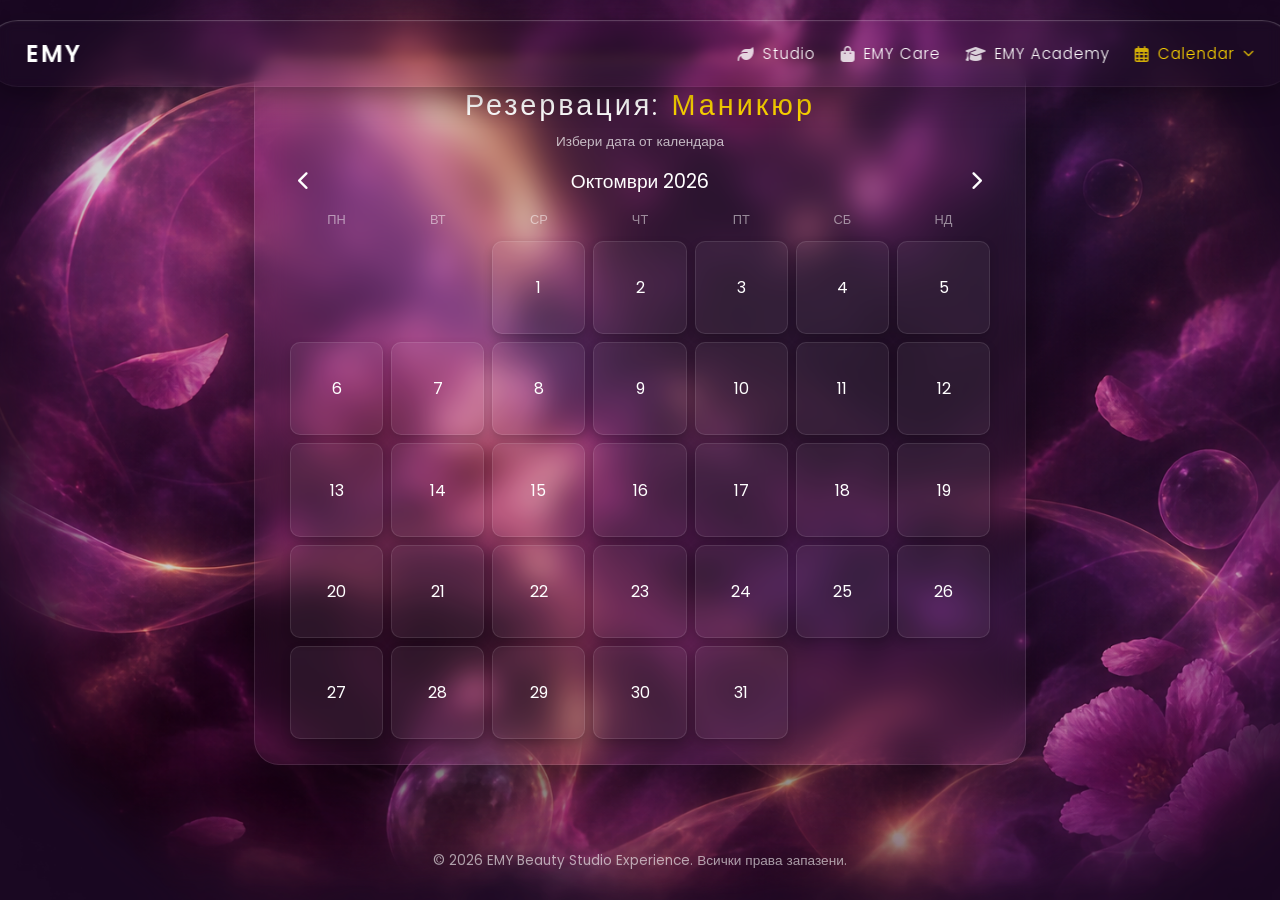
<file: manicure.html>
<!DOCTYPE html>
<html lang="bg">
<head>
    <meta charset="UTF-8">
    <meta name="viewport" content="width=device-width, initial-scale=1.0">
    <title>EMY | Резервация Маникюр</title>
    <link rel="stylesheet" href="https://cdnjs.cloudflare.com/ajax/libs/font-awesome/6.4.0/css/all.min.css">
    <link href="https://fonts.googleapis.com/css2?family=Poppins:wght@300;400;500;600&display=swap" rel="stylesheet">
    
    <!-- Твоите основни стилове -->
    <link rel="stylesheet" href="css/layout.css">
    <link rel="stylesheet" href="css/glass.css">
    <link rel="stylesheet" href="css/home.css">
    
    <style>
        /* Фулскрийн лайаут: Хедър горе, Календар в средата, Фуутър долу (без скрол) */
        body { 
            margin: 0; 
            padding: 0; 
            background: #1a0822; 
            font-family: 'Poppins', sans-serif; 
            color: #fff; 
            height: 100vh; 
            display: flex; 
            flex-direction: column; 
            overflow: hidden; 
        }
        
        .bg-img { 
            position: fixed; 
            top: 0; 
            left: 0; 
            width: 100%; 
            height: 100%; 
            object-fit: cover; 
            z-index: -1; 
            filter: brightness(0.85); 
        }
        
        /* Обвивка за центриране на календара в свободното пространство */
        .calendar-wrapper {
            flex: 1; 
            display: flex;
            align-items: center;
            justify-content: center;
            padding: 10px;
        }

        .large-calendar-container { 
            width: 100%;
            max-width: 700px; 
            padding: 25px 35px; 
            background: rgba(255, 255, 255, 0.03); 
            backdrop-filter: blur(15px); 
            -webkit-backdrop-filter: blur(15px);
            border: 1px solid rgba(255, 255, 255, 0.1); 
            border-top: 1px solid rgba(255, 215, 0, 0.3); 
            border-radius: 25px; 
            box-shadow: 0 20px 50px rgba(0, 0, 0, 0.5); 
            text-align: center; 
        }
        
        .service-title { font-size: 1.8rem; font-weight: 300; letter-spacing: 3px; margin: 0 0 5px 0; }
        .service-title span { color: #ffd700; font-weight: 500; }
        
        .month-header { display: flex; justify-content: space-between; align-items: center; margin: 12px 0; font-size: 1.2rem; }
        .month-header i { cursor: pointer; padding: 8px; transition: color 0.3s; }
        .month-header i:hover { color: #ffd700; }
        
        .grid-calendar { display: grid; grid-template-columns: repeat(7, 1fr); gap: 8px; }
        .grid-day-name { font-size: 0.8rem; color: rgba(255,255,255,0.5); margin-bottom: 4px; text-transform: uppercase; }
        
        /* Плаващите бутони (дати) */
        .grid-date { aspect-ratio: 1; display: flex; align-items: center; justify-content: center; font-size: 1rem; background: rgba(255, 255, 255, 0.05); border: 1px solid rgba(255, 255, 255, 0.1); border-radius: 10px; cursor: pointer; transition: all 0.3s cubic-bezier(0.4, 0, 0.2, 1); box-shadow: 0 4px 10px rgba(0,0,0,0.2); }
        .grid-date:hover:not(.empty) { transform: translateY(-4px) scale(1.05); background: rgba(255, 215, 0, 0.15); border-color: #ffd700; color: #ffd700; box-shadow: 0 10px 20px rgba(255, 215, 0, 0.2); z-index: 10; }
        .grid-date.empty { background: transparent; border: none; box-shadow: none; cursor: default; }

        /* Поп-ъп модал за резервация */
        .modal-overlay { position: fixed; top: 0; left: 0; width: 100%; height: 100%; background: rgba(0, 0, 0, 0.7); backdrop-filter: blur(10px); display: none; align-items: center; justify-content: center; z-index: 9999; opacity: 0; transition: opacity 0.3s ease; }
        .modal-overlay.active { display: flex; opacity: 1; }
        .modal-box { width: 90%; max-width: 380px; background: rgba(30, 10, 40, 0.85); border: 1px solid rgba(255, 215, 0, 0.3); border-radius: 20px; padding: 25px; text-align: center; transform: scale(0.9); transition: transform 0.3s ease; box-shadow: 0 20px 50px rgba(0,0,0,0.6); position: relative; }
        .modal-overlay.active .modal-box { transform: scale(1); }
        .close-modal { position: absolute; top: 12px; right: 18px; font-size: 1.4rem; cursor: pointer; transition: color 0.3s; }
        .close-modal:hover { color: #ffd700; }
        
        .modal-input { width: 100%; box-sizing: border-box; padding: 10px 12px; margin: 8px 0; background: rgba(255, 255, 255, 0.05); border: 1px solid rgba(255, 255, 255, 0.2); border-radius: 10px; color: #fff; font-family: 'Poppins', sans-serif; outline: none; transition: border-color 0.3s; }
        .modal-input:focus { border-color: #ffd700; }
        .modal-btn { width: 100%; padding: 10px; margin-top: 12px; background: linear-gradient(135deg, #ffd700, #daa520); border: none; border-radius: 10px; color: #000; font-weight: 600; font-size: 0.95rem; cursor: pointer; transition: transform 0.2s; }
        .modal-btn:hover { transform: scale(1.03); }

        /* Стил за стъкленото падащо меню в хедъра */
        .nav-dropdown { position: relative; display: flex; align-items: center; }
        .dropdown-content { position: absolute; top: 100%; left: 50%; transform: translateX(-50%) translateY(15px); opacity: 0; visibility: hidden; background: rgba(20, 5, 25, 0.75); backdrop-filter: blur(15px); border: 1px solid rgba(255, 255, 255, 0.1); border-top: 1px solid rgba(255, 215, 0, 0.4); border-radius: 14px; box-shadow: 0 15px 35px rgba(0, 0, 0, 0.4); padding: 8px; display: flex; flex-direction: column; gap: 4px; min-width: 150px; z-index: 1500; transition: all 0.3s cubic-bezier(0.4, 0, 0.2, 1); }
        .nav-dropdown:hover .dropdown-content { opacity: 1; visibility: visible; transform: translateX(-50%) translateY(5px); }
        .dropdown-content a { padding: 10px 14px !important; border-radius: 8px; background: rgba(255, 255, 255, 0.02); text-decoration: none; color: #fff; font-size: 0.9rem; transition: all 0.3s ease !important; display: block; }
        .dropdown-content a:hover { background: rgba(255, 215, 0, 0.15) !important; color: #ffd700 !important; }
    </style>
</head>
<body>
    <img src="emy-bg.png" class="bg-img" alt="Background">

    <!-- ОРИГИНАЛЕН ХЕДЪР С ПАДАЩОТО МЕНЮ -->
    <header class="emy-header" style="padding: 15px 40px; display: flex; justify-content: space-between; align-items: center;">
        <div class="logo-area" style="display: flex; align-items: center; gap: 10px;">
            <a href="index.html" style="text-decoration: none; color: #fff; font-size: 1.5rem; font-weight: 600; letter-spacing: 2px;">EMY</a>
        </div>
        <nav class="header-nav" style="display: flex; gap: 25px; align-items: center;">
            <a href="index.html" style="text-decoration: none; color: #fff; font-size: 0.95rem;"><i class="fas fa-leaf"></i> Studio</a>
            <a href="index.html" style="text-decoration: none; color: #fff; font-size: 0.95rem;"><i class="fas fa-shopping-bag"></i> EMY Care</a>
            <a href="index.html" style="text-decoration: none; color: #fff; font-size: 0.95rem;"><i class="fas fa-graduation-cap"></i> EMY Academy</a>
            
            <!-- Падащо меню за Календар -->
            <div class="nav-dropdown">
                <a href="#" style="text-decoration: none; color: #ffd700; font-size: 0.95rem; cursor: default;"><i class="far fa-calendar-alt"></i> Calendar <i class="fas fa-chevron-down" style="font-size: 0.7rem;"></i></a>
                <div class="dropdown-content">
                    <a href="manicure.html">Маникюр</a>
                    <a href="pedicure.html">Педикюр</a>
                    <a href="lashes.html">Мигли</a>
                    <a href="makeup.html">Грим</a>
                </div>
            </div>
        </nav>
    </header>

    <!-- КАЛЕНДАР НА ЦЯЛ ЕКРАН В СРЕДАТА -->
    <main class="calendar-wrapper">
        <div class="large-calendar-container">
            <h1 class="service-title">Резервация: <span>Маникюр</span></h1>
            <p style="color: rgba(255,255,255,0.7); margin: 0 0 10px 0; font-size: 0.85rem;">Избери дата от календара</p>

            <div class="month-header">
                <i class="fas fa-chevron-left" onclick="changeMonth(-1)"></i>
                <span id="currentMonthLabel">Октомври 2026</span>
                <i class="fas fa-chevron-right" onclick="changeMonth(1)"></i>
            </div>

            <div class="grid-calendar">
                <div class="grid-day-name">Пн</div><div class="grid-day-name">Вт</div><div class="grid-day-name">Ср</div>
                <div class="grid-day-name">Чт</div><div class="grid-day-name">Пт</div><div class="grid-day-name">Сб</div><div class="grid-day-name">Нд</div>
                
                <div id="daysContainer" style="display: contents;"></div>
            </div>
        </div>
    </main>

    <!-- ОРИГИНАЛЕН ФУУТЪР -->
    <footer class="emy-footer" style="padding: 15px 40px; text-align: center; font-size: 0.85rem; color: rgba(255,255,255,0.6);">
        <p>&copy; 2026 EMY Beauty Studio Experience. Всички права запазени.</p>
    </footer>

    <!-- ПОП-ЪП ПРОЗОРЕЦ ЗА РЕЗЕРВАЦИЯ -->
    <div class="modal-overlay" id="bookingModal">
        <div class="modal-box">
            <i class="fas fa-times close-modal" onclick="closeModal()"></i>
            <h2 style="font-weight: 400; margin-bottom: 5px; font-size: 1.3rem;">Запази час</h2>
            <p id="modalDateDisplay" style="color: #ffd700; margin-bottom: 15px; font-size: 0.95rem;"></p>
            
            <select class="modal-input" id="timeSelect">
                <option value="10:00">10:00 ч.</option>
                <option value="13:30">13:30 ч.</option>
                <option value="16:00">16:00 ч.</option>
            </select>
            <input type="text" class="modal-input" placeholder="Твоето име" id="clientName">
            <input type="tel" class="modal-input" placeholder="Телефонен номер" id="clientPhone">
            
            <button class="modal-btn" onclick="submitBooking()">ПОТВЪРДИ ЧАСА</button>
        </div>
    </div>

    <!-- СКРИПТ ЗА КАЛЕНДАРА И МОДАЛА -->
    <script>
        const daysContainer = document.getElementById('daysContainer');
        const modal = document.getElementById('bookingModal');
        const modalDateDisplay = document.getElementById('modalDateDisplay');
        let selectedFullDate = "";

        function renderDays() {
            daysContainer.innerHTML = '';
            // Празни полета за отстъп в началото на месеца
            for(let i = 0; i < 2; i++) {
                daysContainer.innerHTML += `<div class="grid-date empty"></div>`;
            }
            // Дати от 1 до 31
            for(let d = 1; d <= 31; d++) {
                const dayEl = document.createElement('div');
                dayEl.className = 'grid-date';
                dayEl.innerText = d;
                dayEl.onclick = () => openModal(d);
                daysContainer.appendChild(dayEl);
            }
        }

        function openModal(day) {
            const monthText = document.getElementById('currentMonthLabel').innerText;
            selectedFullDate = `${day} ${monthText}`;
            modalDateDisplay.innerText = selectedFullDate;
            modal.classList.add('active');
        }

        function closeModal() {
            modal.classList.remove('active');
        }

        function submitBooking() {
            const name = document.getElementById('clientName').value;
            if(!name) {
                alert("Моля, въведете вашето име!");
                return;
            }
            alert(`Успешно запазен час за Маникюр на ${selectedFullDate}!`);
            closeModal();
        }

        function changeMonth(direction) {
            // Тук може да се надгради смяната на месеците при нужда
        }

        renderDays();
    </script>
</body>
</html>
</file>
<file: css/layout.css>
/* =========================================
   PHASE 2: GLOBAL LAYOUT & NAVIGATION
========================================= */

/* Самият стъклен панел на хедъра */
/* Самият стъклен панел на хедъра */
.emy-header {
    position: fixed;
    top: 20px;
    left: 50%;
    transform: translateX(-50%);
    width: 96%;
    max-width: 1600px;
    z-index: 1000;
    
    display: flex;
    justify-content: space-between;
    align-items: center;
    padding: 12px 30px;
    
    /* Максимална прозрачност - сваляме белия фон до 1% */
    background: rgba(255, 255, 255, 0.01);
    
    /* По-лек блър, за да не създава млечен/матиран ефект */
    backdrop-filter: blur(6px);
    -webkit-backdrop-filter: blur(6px);
    
    /* Изтъняваме отблясъците по ръбовете, за да е още по-фино */
    border: 1px solid rgba(255, 255, 255, 0.05);
    border-top: 1px solid rgba(255, 255, 255, 0.2);
    border-left: 1px solid rgba(255, 255, 255, 0.15);
    border-radius: 40px;
    
    /* Олекотена сянка */
    box-shadow: 0 10px 30px rgba(0, 0, 0, 0.3), inset 0 1px 2px rgba(255, 255, 255, 0.05);
    
    font-family: 'Poppins', sans-serif;
    color: #fff;
}

/* 1. ЛЯВА ЧАСТ (ЛОГО) */
.header-logo {
    display: flex;
    align-items: center;
    gap: 15px;
    cursor: pointer;
}

/* Новият дизайн за хамбургер бутона */
.hamburger-menu {
    width: 40px;
    height: 40px;
    display: flex;
    align-items: center;
    justify-content: center;
    font-size: 1.2rem;
    color: #fff;
    border: 1px solid rgba(255, 255, 255, 0.2);
    border-radius: 50%;
    transition: all 0.3s ease;
}

.hamburger-menu:hover {
    background: rgba(255, 255, 255, 0.1);
    color: #ffd700; /* Златен акцент при ховър */
    border-color: rgba(255, 215, 0, 0.5);
}

.logo-text {
    display: flex;
    flex-direction: column;
}

.logo-title {
    font-size: 1.4rem;
    font-weight: 400;
    letter-spacing: 3px;
    line-height: 1;
}

.logo-sub {
    font-size: 0.6rem;
    font-weight: 300;
    text-transform: uppercase;
    letter-spacing: 1.5px;
    color: rgba(255, 255, 255, 0.7);
    margin-top: 2px;
}

/* 2. ЦЕНТРАЛНА ЧАСТ (МЕНЮ) */
.header-nav {
    display: flex;
    gap: 30px;
    align-items: center;
}

.header-nav a {
    color: #fff;
    text-decoration: none;
    font-size: 0.85rem;
    font-weight: 300;
    letter-spacing: 1px;
    display: flex;
    align-items: center;
    gap: 8px;
    transition: all 0.3s ease;
}

.header-nav a:hover {
    color: #ffd700;
    text-shadow: 0 0 10px rgba(255, 215, 0, 0.3);
}

.header-nav a i:not(.arrow) {
    font-size: 1rem;
    opacity: 0.8;
}

.header-nav a .arrow {
    font-size: 0.6rem;
    opacity: 0.5;
    margin-left: 2px;
}

/* 3. ДЯСНА ЧАСТ (ПОТРЕБИТЕЛ И СОЦИАЛНИ) */
.header-actions {
    display: flex;
    align-items: center;
    gap: 20px;
}

.my-emy {
    color: #fff;
    text-decoration: none;
    font-size: 0.85rem;
    font-weight: 300;
    display: flex;
    align-items: center;
    gap: 8px;
    transition: color 0.3s ease;
}

.my-emy:hover {
    color: #ffd700;
}

.separator {
    width: 1px;
    height: 20px;
    background: rgba(255, 255, 255, 0.2);
}

.socials {
    display: flex;
    gap: 15px;
    align-items: center;
}

.socials a {
    color: #fff;
    text-decoration: none;
    font-size: 1rem;
    opacity: 0.7;
    transition: all 0.3s ease;
}

.socials a:hover {
    opacity: 1;
    color: #ffd700;
    transform: translateY(-2px);
}

/* =========================================
   МОБИЛНА ВЕРСИЯ (RESPONSIVE DESIGN)
========================================= */
@media (max-width: 1024px) {
    /* Скриваме големите менюта на екрани под 1024px */
    .header-nav, 
    .header-actions {
        display: none;
    }
    
    /* Адаптираме стъкления панел за телефон */
    .emy-header {
        width: 90%;
        padding: 12px 20px;
        top: 15px;
    }

    /* Намаляваме леко шрифта на логото */
    .logo-title {
        font-size: 1.2rem;
    }
    
    .logo-sub {
        font-size: 0.5rem;
    }
    
    /* Хамбургер бутонът минава вдясно */
    .header-logo {
        width: 100%;
        justify-content: space-between;
        flex-direction: row-reverse; /* Слага бутона вдясно, а логото вляво */
    }
}

/* =========================================
   МОБИЛНО МЕНЮ (СТЪКЛЕН OVERLAY)
========================================= */
.mobile-menu-overlay {
    position: fixed;
    top: 0;
    left: 0;
    width: 100vw;
    height: 100vh;
    z-index: 2000; /* Най-отгоре, над всичко друго */
    
    /* Супер силен кристален блър, за да се чете текстът */
    background: rgba(20, 5, 25, 0.4); 
    backdrop-filter: blur(25px);
    -webkit-backdrop-filter: blur(25px);
    
    display: flex;
    flex-direction: column;
    align-items: center;
    justify-content: center;
    gap: 40px;
    
    /* Скрито по подразбиране с плавна анимация */
    opacity: 0;
    visibility: hidden;
    transform: translateY(-30px);
    transition: all 0.4s cubic-bezier(0.4, 0, 0.2, 1);
}

/* Класът, който JavaScript добавя, за да покаже менюто */
.mobile-menu-overlay.active {
    opacity: 1;
    visibility: visible;
    transform: translateY(0);
}

/* Бутонът X за затваряне */
.close-btn {
    position: absolute;
    top: 30px;
    right: 30px;
    font-size: 2.5rem;
    color: #fff;
    cursor: pointer;
    transition: color 0.3s ease, transform 0.3s ease;
}

.close-btn:hover {
    color: #ffd700;
    transform: rotate(90deg);
}

/* Линковете вътре в мобилното меню */
.mobile-nav {
    display: flex;
    flex-direction: column;
    align-items: center;
    gap: 30px;
}

.mobile-nav a {
    color: #fff;
    text-decoration: none;
    font-size: 1.8rem;
    font-weight: 300;
    letter-spacing: 2px;
    display: flex;
    align-items: center;
    gap: 15px;
    transition: color 0.3s ease;
}

.mobile-nav a:hover, .mobile-nav a.my-emy-mobile {
    color: #ffd700;
}

/* Социалните иконки най-отдолу */
.mobile-socials {
    display: flex;
    gap: 30px;
    margin-top: 20px;
}

.mobile-socials a {
    color: #fff;
    font-size: 1.8rem;
    opacity: 0.8;
    transition: all 0.3s ease;
}

.mobile-socials a:hover {
    opacity: 1;
    color: #ffd700;
    transform: translateY(-5px);
}
/* =========================================
   СТЪКЛЕНО ПАДАЩО МЕНЮ (DROPDOWN)
========================================= */
.nav-dropdown {
    position: relative;
    display: flex;
    align-items: center;
}

.dropdown-content {
    position: absolute;
    top: 100%;
    left: 50%;
    transform: translateX(-50%) translateY(20px);
    opacity: 0;
    visibility: hidden;
    
    /* Стъклен ефект */
    background: rgba(20, 5, 25, 0.65);
    backdrop-filter: blur(15px);
    -webkit-backdrop-filter: blur(15px);
    border: 1px solid rgba(255, 255, 255, 0.1);
    border-top: 1px solid rgba(255, 215, 0, 0.4);
    border-radius: 16px;
    box-shadow: 0 15px 35px rgba(0, 0, 0, 0.4);
    
    padding: 10px;
    display: flex;
    flex-direction: column;
    gap: 5px;
    min-width: 160px;
    z-index: 1500;
    transition: all 0.3s cubic-bezier(0.4, 0, 0.2, 1);
}

.nav-dropdown:hover .dropdown-content {
    opacity: 1;
    visibility: visible;
    transform: translateX(-50%) translateY(10px);
}

.dropdown-content a {
    padding: 12px 18px !important;
    border-radius: 10px;
    background: rgba(255, 255, 255, 0.02);
    border: 1px solid transparent;
    transition: all 0.3s ease !important;
    justify-content: flex-start !important;
}

.dropdown-content a:hover {
    background: rgba(255, 215, 0, 0.1) !important;
    border-color: rgba(255, 215, 0, 0.3);
    color: #ffd700 !important;
    transform: translateX(5px);
}
</file>
<file: css/glass.css>
.styleguide-container {
    display: flex;
    align-items: center;
    justify-content: center;
    height: 100vh;
    position: relative;
    z-index: 10;
}

/* КРИСТАЛНОТО СТЪКЛО (Без матиране) */
.emy-glass {
    /* Сваляме белия оттенък до 2%, за да премахнем млечния филтър */
    background: rgba(255, 255, 255, 0.02);
    
    /* Намаляваме блъра, за да се виждат формите на фона по-ясно */
    backdrop-filter: blur(8px);
    -webkit-backdrop-filter: blur(8px);
    
    /* Запазваме острите отблясъци по горния и левия ръб (ефект на стъклена чаша) */
    border: 1px solid rgba(255, 255, 255, 0.1);
    border-top: 1px solid rgba(255, 255, 255, 0.4);
    border-left: 1px solid rgba(255, 255, 255, 0.25);
    
    border-radius: 20px;
    padding: 60px 50px;
    text-align: center;
    color: #ffffff;
    font-family: sans-serif;
    max-width: 400px;
    width: 100%;
    
    /* Добавяме дълбочина и много фин вътрешен блясък */
    box-shadow: 0 20px 50px rgba(0, 0, 0, 0.5), inset 0 1px 3px rgba(255, 255, 255, 0.15);
}

.emy-glass h1 {
    font-size: 3rem;
    font-weight: 300;
    margin-bottom: 10px;
    letter-spacing: 2px;
}

.emy-glass p {
    font-size: 0.9rem;
    letter-spacing: 1px;
    opacity: 0.8;
}
</file>
<file: css/home.css>
/* =========================================
   PHASE 4: HOME / SPLIT LAYOUT (REFINED)
========================================= */
.home-container {
    min-height: 100vh;
    display: flex;
    justify-content: space-between;
    align-items: flex-start;
    padding: 120px 4% 40px 4%;
    position: relative;
    z-index: 10;
    width: 100%;
    max-width: 1700px;
    margin: 0 auto;
    gap: 40px; 
    font-family: 'Poppins', sans-serif;
}

/* =========================================
   ЛЯВА ЧАСТ (ОБЕМНО ИЗОБРАЖЕНИЕ И ТЕКСТ)
========================================= */
.hero-left {
    width: 38%;
    display: flex;
    flex-direction: column;
}

.hero-image-container {
    position: relative;
    width: 100%;
    min-height: 640px;
    background: transparent;
    border: none;
    display: flex;
    flex-direction: column;
    justify-content: space-between;
    padding: 15px 10px;
}

/* Оригинален десктоп обем и позиция на изображението */
.hero-model-img {
    position: absolute;
    top: -30px;
    left: -2%;
    width: 108%;
    height: 108%;
    object-fit: contain;
    z-index: 1;
    pointer-events: none;
}

/* Текст над снимката */
.hero-quote {
    position: relative;
    z-index: 3;
    margin-top: 15px;
    padding-left: 10px;
}

.hero-quote .cursive-text {
    font-family: 'Brush Script MT', cursive;
    font-size: 2.2rem;
    color: rgba(255, 255, 255, 0.95);
    margin-bottom: -5px;
}

.hero-quote .sub-text {
    font-size: 0.85rem;
    font-weight: 300;
    line-height: 1.3;
    color: rgba(255, 255, 255, 0.75);
}

.hero-quote .signature {
    font-family: 'Brush Script MT', cursive;
    font-size: 1.5rem;
    margin-top: 3px;
    color: #fff;
}

/* Лого и бутон */
.hero-bottom-group {
    position: relative;
    z-index: 3;
    display: flex;
    flex-direction: column;
    gap: 20px;
    margin-top: auto;
}

.hero-logo-large h1 {
    font-size: 3.5rem;
    font-weight: 300;
    letter-spacing: 12px;
    line-height: 1;
    color: #fff;
}

.hero-logo-large p {
    font-size: 0.85rem;
    letter-spacing: 2.5px;
    color: #ffd700;
    text-transform: uppercase;
    margin-top: 5px;
}

.btn-primary {
    background: transparent;
    border: 1px solid rgba(255, 255, 255, 0.3);
    color: #fff;
    padding: 12px 25px;
    border-radius: 30px;
    font-size: 0.9rem;
    display: flex;
    align-items: center;
    gap: 10px;
    width: fit-content;
    cursor: pointer;
    backdrop-filter: blur(5px);
    transition: all 0.3s ease;
}

.btn-primary:hover {
    border-color: #ffd700;
    color: #ffd700;
}

/* =========================================
   ДЯСНА ЧАСТ (ИНТЕРАКТИВЕН ХЪБ)
========================================= */
.home-right {
    width: 58%;
    display: flex;
    flex-direction: column;
    gap: 20px; 
}

.booking-glass-panel {
    background: rgba(255, 255, 255, 0.02);
    backdrop-filter: blur(12px);
    -webkit-backdrop-filter: blur(12px);
    border: 1px solid rgba(255, 255, 255, 0.08);
    border-top: 1px solid rgba(255, 255, 255, 0.3);
    border-left: 1px solid rgba(255, 255, 255, 0.2);
    border-radius: 25px; 
    box-shadow: 0 15px 35px rgba(0, 0, 0, 0.4), inset 0 1px 2px rgba(255, 255, 255, 0.1);
    padding: 25px 30px; 
    color: #fff;
}

.booking-header {
    display: flex;
    justify-content: space-between;
    align-items: flex-start;
    margin-bottom: 20px;
    border-bottom: 1px solid rgba(255, 255, 255, 0.1);
    padding-bottom: 10px;
}

.booking-header h2 { font-size: 1.8rem; font-weight: 400; }
.booking-header p { font-size: 0.85rem; color: rgba(255, 255, 255, 0.6); }
.heart-signature { font-family: 'Brush Script MT', cursive; font-size: 1.6rem; color: rgba(255, 255, 255, 0.8); }

.booking-split { display: flex; gap: 25px; }
.calendar-section { flex: 1.3; }
.form-section { flex: 1; display: flex; flex-direction: column; justify-content: space-between; }

/* Календар */
.calendar-actual {
    background: rgba(0, 0, 0, 0.15);
    border: 1px solid rgba(255, 255, 255, 0.05);
    border-radius: 20px;
    padding: 18px;
    display: flex;
    flex-direction: column;
    gap: 12px;
}
.calendar-nav { display: flex; justify-content: space-between; align-items: center; font-size: 1rem; font-weight: 300; padding: 0 5px; }
.calendar-nav i { cursor: pointer; color: rgba(255, 255, 255, 0.7); transition: color 0.3s; }
.calendar-nav i:hover { color: #ffd700; }
.calendar-weekdays { display: grid; grid-template-columns: repeat(7, 1fr); text-align: center; font-size: 0.75rem; color: rgba(255, 255, 255, 0.5); margin-bottom: 3px; }
.calendar-days { display: grid; grid-template-columns: repeat(7, 1fr); gap: 6px; text-align: center; }
.calendar-days span { width: 30px; height: 30px; display: flex; align-items: center; justify-content: center; margin: 0 auto; border-radius: 50%; font-size: 0.85rem; font-weight: 300; cursor: pointer; position: relative; transition: all 0.3s ease; }
.calendar-days span:hover:not(.dim) { background: rgba(255, 255, 255, 0.1); }
.calendar-days span.dim { color: rgba(255, 255, 255, 0.2); cursor: default; }
.calendar-days span.selected { border: 1px solid #ffd700; color: #ffd700; box-shadow: inset 0 0 10px rgba(255, 215, 0, 0.2), 0 0 10px rgba(255, 215, 0, 0.2); }
.calendar-days span.has-dot::after { content: ''; position: absolute; bottom: 2px; left: 50%; transform: translateX(-50%); width: 3px; height: 3px; background-color: rgba(255, 255, 255, 0.6); border-radius: 50%; }
.calendar-days span.selected.has-dot::after { background-color: #ffd700; }

/* Форма */
.booking-form { display: flex; flex-direction: column; gap: 10px; }
.form-group { display: flex; flex-direction: column; gap: 3px; }
.form-group label { font-size: 0.7rem; color: rgba(255, 255, 255, 0.6); padding-left: 5px; }
.input-glass { background: rgba(0, 0, 0, 0.2); border: 1px solid rgba(255, 255, 255, 0.1); border-radius: 10px; padding: 8px 12px; display: flex; align-items: center; gap: 10px; transition: border-color 0.3s ease; position: relative; }
.input-glass:focus-within { border-color: rgba(255, 215, 0, 0.5); }
.input-glass i:not(.arrow-down) { color: rgba(255, 255, 255, 0.5); font-size: 0.85rem; width: 15px; text-align: center; }
.input-glass .arrow-down { position: absolute; right: 12px; color: rgba(255, 255, 255, 0.4); font-size: 0.65rem; pointer-events: none; }
.input-glass input, .input-glass select { background: transparent; border: none; color: #fff; font-family: 'Poppins', sans-serif; font-size: 0.8rem; width: 100%; outline: none; appearance: none; }
.input-glass select option { background: #1a0822; color: #fff; }
.input-glass input::placeholder { color: rgba(255, 255, 255, 0.3); }

.btn-gold { background: linear-gradient(135deg, #ffd700, #daa520); border: none; padding: 10px 15px; border-radius: 10px; color: #000; font-weight: 600; font-size: 0.85rem; cursor: pointer; display: flex; justify-content: space-between; align-items: center; transition: transform 0.2s ease; margin-top: 10px; width: 100%; }
.btn-gold:hover { transform: scale(1.02); }

/* Услуги долу */
.services-section { display: flex; flex-direction: column; gap: 8px; }
.services-header { display: flex; justify-content: space-between; align-items: center; color: #fff; padding: 0 5px; }
.services-header h3 { font-weight: 400; font-size: 1rem; }
.services-header a { color: rgba(255, 255, 255, 0.6); text-decoration: none; font-size: 0.75rem; }
.services-grid { display: grid; grid-template-columns: repeat(4, 1fr); gap: 12px; }
.service-card { height: 80px; background: rgba(255, 255, 255, 0.02); border: 1px solid rgba(255, 255, 255, 0.1); border-top: 1px solid rgba(255, 255, 255, 0.25); border-left: 1px solid rgba(255, 255, 255, 0.15); border-radius: 12px; display: flex; align-items: flex-end; padding: 10px; color: #fff; font-size: 0.75rem; font-weight: 300; cursor: pointer; transition: transform 0.3s ease; }
.service-card:hover { transform: translateY(-4px); border-color: #ffd700; }

/* =========================================
   МОБИЛНА ВЕРСИЯ (Спретнато и стабилно подравняване)
========================================= */
@media (max-width: 1024px) {
    .home-container {
        flex-direction: column;
        align-items: center;
        padding-top: 100px;
        gap: 20px;
    }
    
    .hero-left {
        width: 100%;
        margin-top: 0;
        min-height: 480px;
        position: relative;
        border-radius: 20px;
        overflow: hidden;
    }
    
    .hero-image-container {
        min-height: 480px;
        padding: 25px 20px;
        justify-content: space-between;
        position: relative;
    }

    .hero-quote {
        left: 0;
        max-width: 100%;
        padding-left: 5px;
        z-index: 3;
    }

    .hero-bottom-group {
        z-index: 3;
    }

    /* Мобилно изображение: плътно и прецизно позиционирано, без изрязване */
    .hero-model-img {
        opacity: 1; 
        width: 100%;
        height: 100%;
        object-fit: contain;
        object-position: bottom center;
        position: absolute;
        top: 0;
        left: 0;
        z-index: 1;
    }
    
    .home-right {
        width: 100%;
    }
    
    .booking-split {
        flex-direction: column;
        gap: 20px;
    }
    
    .services-grid {
        grid-template-columns: repeat(2, 1fr);
    }
}
/* =========================================
   ГАЛЕРИЯ (INFINITE SCROLL)
========================================= */
/* Махаме CSS анимацията от тук, защото новият JS ще я управлява по-добре и плавно */
.gallery-track {
    display: flex;
    gap: 20px;
    width: max-content;
}

.gallery-track:hover {
    animation-play-state: paused;
}

.gallery-track img {
    width: 220px;
    height: 300px;
    object-fit: cover;
    border-radius: 18px;
    border: 1px solid rgba(255, 255, 255, 0.15);
    box-shadow: 0 10px 25px rgba(0, 0, 0, 0.3);
    /* Забавяме движението "напред/назад" (зуум ефекта) на 0.8 секунди */
    transition: transform 0.8s cubic-bezier(0.25, 1, 0.5, 1), border-color 0.8s ease, z-index 0.8s;
    cursor: pointer;
    position: relative;
    z-index: 1;
}

.gallery-track img:hover {
    transform: scale(1.12);
    border-color: #ffd700;
    z-index: 10;
    box-shadow: 0 15px 35px rgba(255, 215, 0, 0.2);
}

.gallery-arrow {
    position: absolute;
    top: 50%;
    transform: translateY(-50%);
    z-index: 20;
    width: 45px;
    height: 45px;
    border-radius: 50%;
    background: rgba(255, 255, 255, 0.05);
    backdrop-filter: blur(5px);
    border: 1px solid rgba(255, 255, 255, 0.2);
    color: #fff;
    font-size: 1.8rem;
    display: flex;
    align-items: center;
    justify-content: center;
    cursor: pointer;
    transition: all 0.3s ease;
}

.gallery-arrow:hover {
    background: rgba(255, 215, 0, 0.2);
    border-color: #ffd700;
    color: #ffd700;
}

.left-arrow { left: 0; }
.right-arrow { right: 0; }

@keyframes scrollGallery {
    0% { transform: translateX(0); }
    100% { transform: translateX(-50%); }
}

/* Мобилна корекция за галерията */
@media (max-width: 1024px) {
    .gallery-wrapper { padding: 0 35px; }
    .gallery-track img { width: 180px; height: 250px; }
}
</file>
